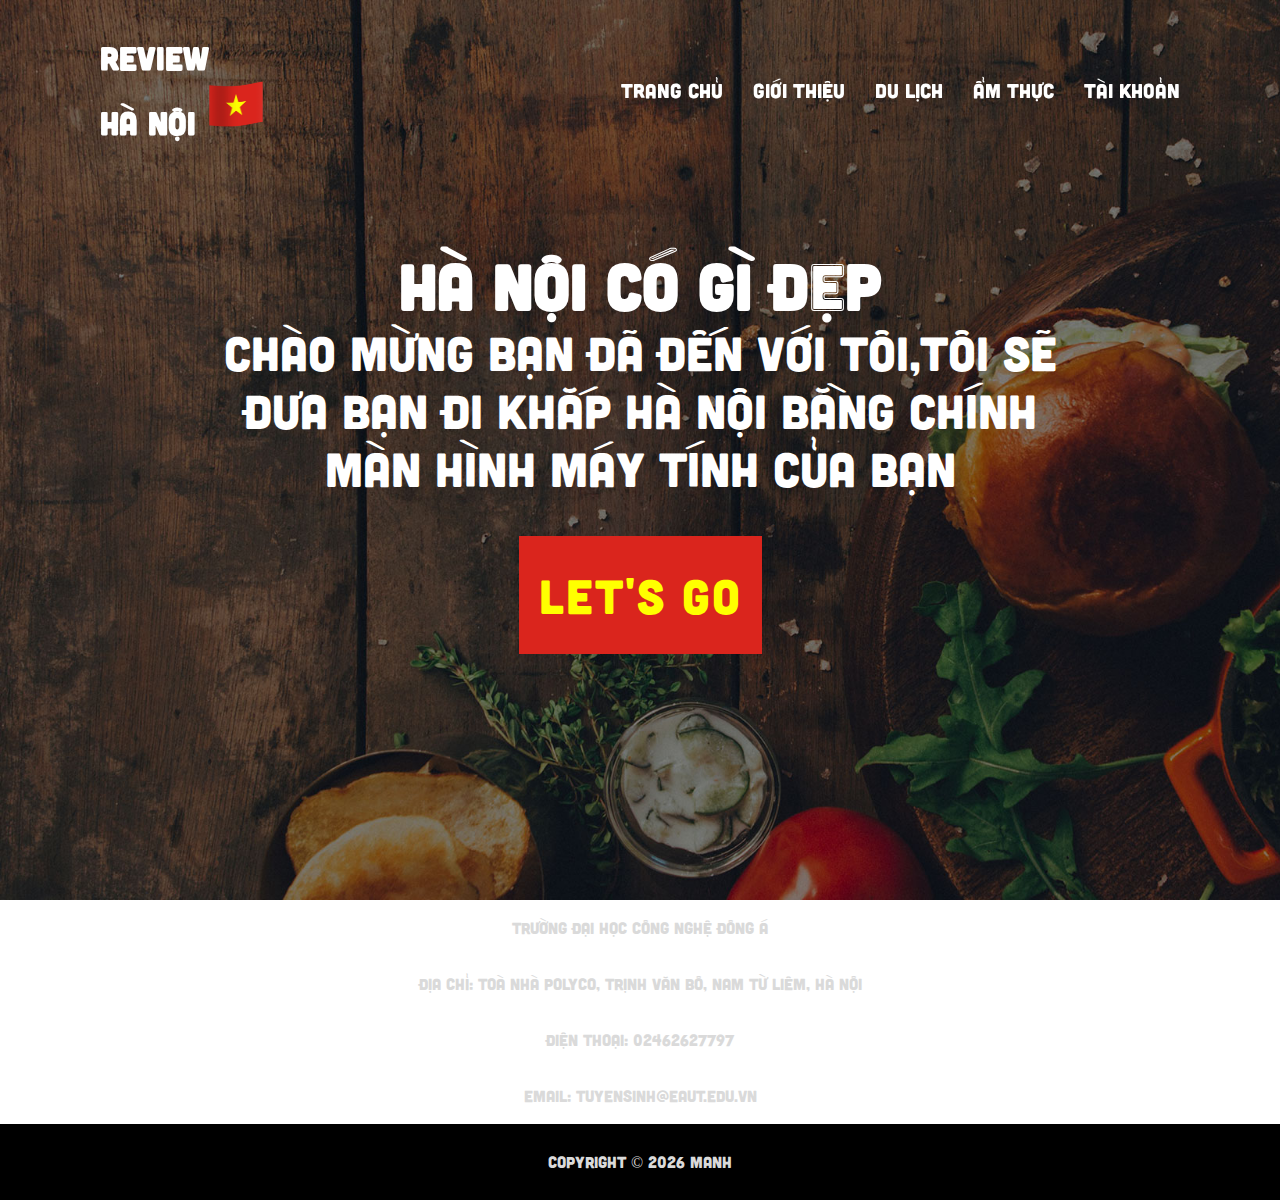
<file: index.html>
<!DOCTYPE html>
<html lang="en">
<head>
    <meta charset="UTF-8">
    <meta name="viewport" content="width=device-width, initial-scale=1.0">
    <link rel="icon" href="img/Vietnam.svg" type="image/x-icon"  />
    <title>REVIEW HÀ NỘI</title>
    <link rel="stylesheet" href="trangchu.css"> 
</head>
<body>
    <header>
        <a href="#"class="logo">REVIEW<br>HÀ NỘI<span><img src="img/vietnamgif.gif" width="80px" height="60px"></span></a>
        <ul class="taomenu">
            <li><a href="index.html">TRANG CHỦ</a></li>
            <li><a href="gioithieu.html">GIỚI THIỆU</a></li>           
            <li><a href="dulich.html">DU LỊCH</a></li>
            <li><a href="dacsan.html">ẨM THỰC</a></li>
            <li><a href="lienhe.html">TÀI KHOẢN</a></li>
        </ul>
    </header>
    
    <section class="banner" id="banner">
        <div class="content">
            <h2>HÀ NỘI CÓ GÌ ĐẸP</h2>
            <p>Chào mừng bạn đã đến với TÔI,TÔI sẽ đưa bạn đi khắp Hà Nội bằng chính màn hình máy tính của bạn</p>
            <br>
            <a href="dulich.html" class="btn">Let's go</a>
        </div>

    </section>
    <footer>
        <p class="copyright w3l">TRƯỜNG ĐẠI HỌC CÔNG NGHỆ ĐÔNG Á</p>
        <p class="copyright w3l">Địa chỉ: Toà Nhà Polyco, Trịnh Văn Bô, Nam Từ Liêm, Hà Nội</p>
        <p class="copyright w3l">Điện Thoại: 02462627797</p>
        <p class="copyright w3l">Email: tuyensinh@eaut.edu.vn</p>
        <p class="copyright w3l" style="background-color:black; padding:30px;"> copyright &copy; <script>document.write(new Date().getFullYear());</script> Manh</p>
    </footer>
    <script type="text/javascript">
        window.addEventListener('scroll', function(){
            const header = document.querySelector('header');
            header.classList.toggle('sticky',window.scrollY > 0);
        });
    
        </script>  
</body>
</html>
</file>
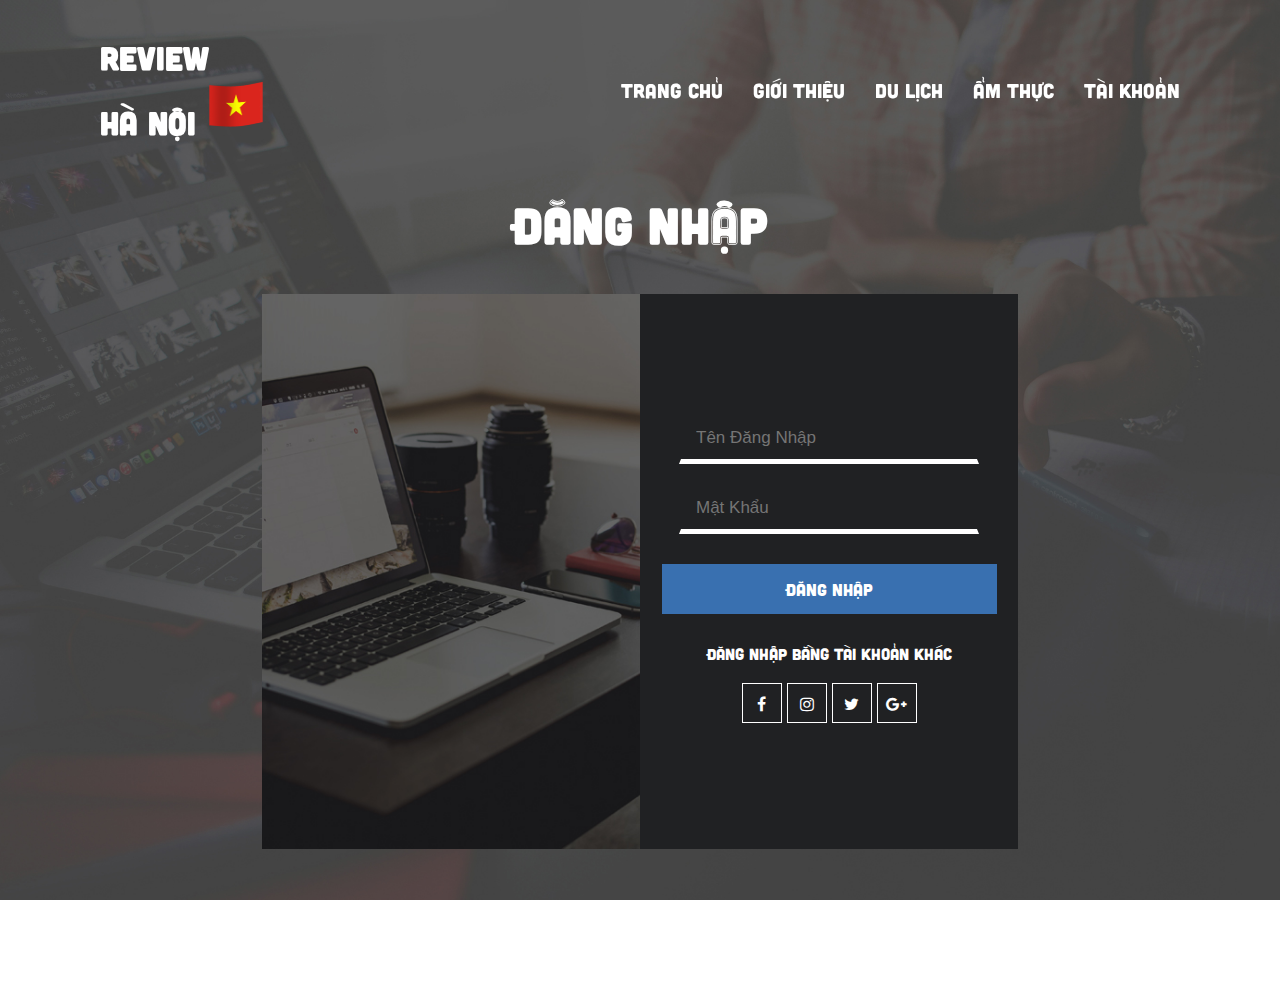
<file: dangnhap.html>
<!DOCTYPE html>
<html lang="en">
<head>
    <meta charset="UTF-8">
    <meta name="viewport" content="width=device-width, initial-scale=1.0">
    <link rel="icon" href="img/Vietnam.svg" type="image/x-icon"  />
    <title>ĐĂNG NHẬP</title>
    <link rel="stylesheet" href="trangchu.css">
    <link rel="stylesheet" href="https://cdnjs.cloudflare.com/ajax/libs/font-awesome/4.7.0/css/font-awesome.min.css">
</head>
<body>
    <header>
        <a href="#"class="logo">REVIEW<br>HÀ NỘI<span><img src="img/vietnamgif.gif" width="80px" height="60px"></span></a>
        <ul class="taomenu">
            <li><a href="index.html">TRANG CHỦ</a></li>
            <li><a href="gioithieu.html">GIỚI THIỆU</a></li>           
            <li><a href="dulich.html">DU LỊCH</a></li>
            <li><a href="dacsan.html">ẨM THỰC</a></li>
            <li><a href="lienhe.html">TÀI KHOẢN</a></li>
        </ul>
    </header>
    <script type="text/javascript">
        window.addEventListener('scroll', function(){
            const header = document.querySelector('header');
            header.classList.toggle('sticky',window.scrollY > 0);
        });
         </script>
        <br>
        <br>    
        <br>
        <section class="lienhe" id="lienhe">
            <h1 class="hello">Đăng Nhập</h1>
    <div class="hello-title">
        <div class="content-agile1">   
        </div>
        <div class="content-agile2">
            <form action="#" >
                <br>
                <br>
                <br>
                <br>
                <br>

                <div class="form-control w3layouts"> 
                    <input type="text" id="firstname"  placeholder="Tên Đăng Nhập" >
                </div>
                <div class="form-control agileinfo">	
                    <input type="password" class="lock"  placeholder="Mật Khẩu" id="password1" >
                </div>	
       
                <input type="submit" class="register" value="Đăng Nhập" id='sign-in'>
                
            </form>
            
            <p class="icon">Đăng Nhập Bằng Tài Khoản Khác</p>
            <ul class="danhsachicon">
                <li><a href="#"><i class="fa fa-facebook"></i></a></li>
                <li><a href="#"><i class="fa fa-instagram"></i></a></li>
                <li><a href="#"><i class="fa fa-twitter"></i></a></li>
                <li><a href="#"><i class="fa fa-google-plus"></i></a></li>
            </ul>
        </div>
        <div class="clear"></div>
    </div>
    <!-- <footer>
        <p class="copyright w3l">TRƯỜNG ĐẠI HỌC CÔNG NGHỆ ĐÔNG Á</p>
        <p class="copyright w3l">Địa chỉ: Toà Nhà Polyco, Trịnh Văn Bô, Nam Từ Liêm, Hà Nội</p>
        <p class="copyright w3l">Điện Thoại: 02462627797</p>
        <p class="copyright w3l">Email: tuyensinh@eaut.edu.vn</p>
    </footer> -->
        </section>
        <script src="dangnhap.js"></script>
</body>
</html>
</file>
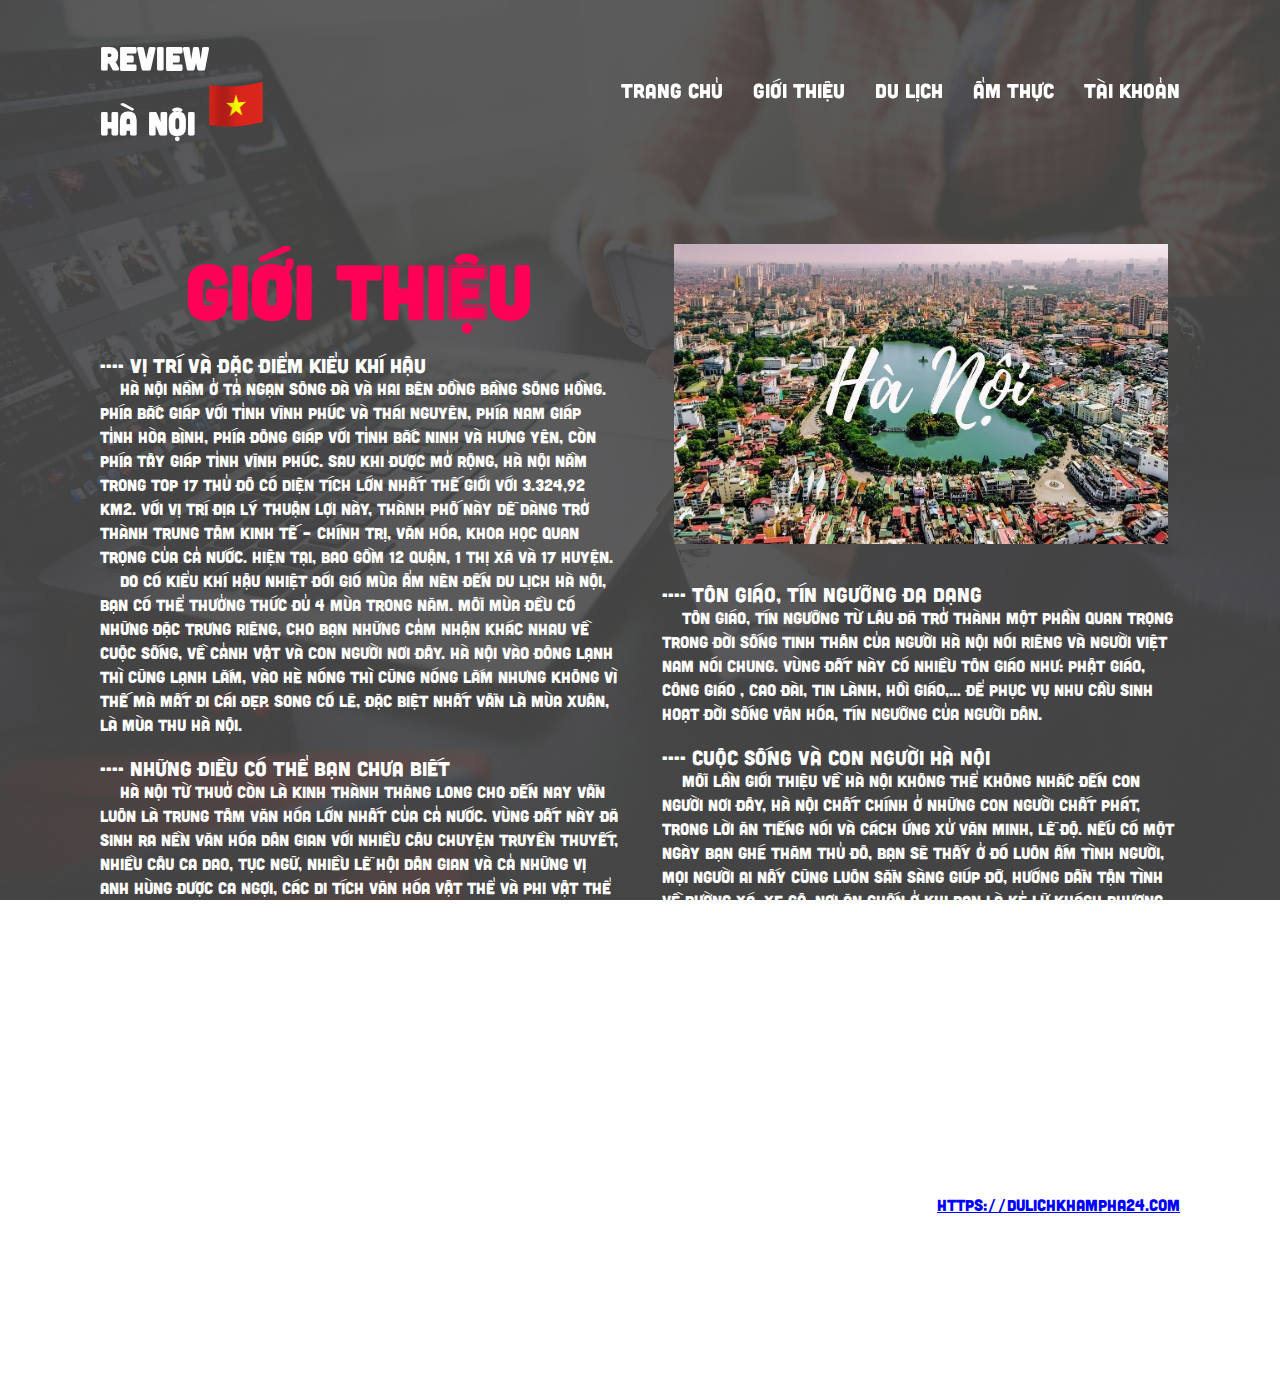
<file: gioithieu.html>
<!DOCTYPE html>
<html lang="en">
<head>
    <meta charset="UTF-8">
    <meta name="viewport" content="width=device-width, initial-scale=1.0">
    <link rel="icon" href="img/Vietnam.svg" type="image/x-icon"  />
    <title>GIỚI THIỆU HÀ NỘI</title>
    <link rel="stylesheet" href="trangchu.css">
</head>
<body>
    <header>
        <a href=""class="logo">REVIEW<br>HÀ NỘI<span><img src="img/vietnamgif.gif" width="80px" height="60px"></span></a>
        <ul class="taomenu">
            <li><a href="index.html">TRANG CHỦ</a></li>
            <li><a href="gioithieu.html">GIỚI THIỆU</a></li>
            <li><a href="dulich.html">DU LỊCH</a></li> 
            <li><a href="dacsan.html">ẨM THỰC</a></li>          
            <li><a href="lienhe.html">TÀI KHOẢN</a></li>
        </ul>
    </header>
    <script type="text/javascript">
        window.addEventListener('scroll', function(){
            const header = document.querySelector('header');
            header.classList.toggle('sticky',window.scrollY > 0);
        });
        </script>
   <br> <br> <br> <br> <br> <br> <br> <br>    
        <section class="gioithieu" id="gioithieu">  
            <div class="row">
                <div class="co150">
                    <h2 class="tieuDeText" style="text-align:center;font-size:50px;"><span>Giới Thiệu</span></h2>
                    <br>
                    <p style="font-size:20px;">---- Vị trí và đặc điểm kiểu khí hậu</p>
                    <p style="line-height:1.5 ;text-indent:20px;">Hà Nội nằm ở tả ngạn sông Đà và hai bên đồng bằng sông Hồng.
                    Phía Bắc giáp với tỉnh Vĩnh Phúc và Thái Nguyên, phía Nam giáp tỉnh Hòa Bình,
                    phía Đông giáp với tỉnh Bắc Ninh và Hưng Yên, còn phía Tây giáp tỉnh Vĩnh Phúc.
                     Sau khi được mở rộng, Hà Nội nằm trong top 17 Thủ đô có diện tích lớn nhất thế giới với 3.324,92 km2.
                     Với vị trí địa lý thuận lợi này, thành phố này dễ dàng trở thành trung tâm kinh tế – chính trị, văn hóa,
                    khoa học quan trọng của cả nước. Hiện tại, bao gồm 12 quận, 1 thị xã và 17 huyện.
                 <p style="line-height:1.5 ;text-indent:20px;">Do có kiểu khí hậu nhiệt đới gió mùa ẩm nên đến du lịch Hà Nội, bạn có thể thưởng thức đủ 4 mùa trong năm.
                    Mỗi mùa đều có những đặc trưng riêng, cho bạn những cảm nhận khác nhau về cuộc sống, về cảnh vật và con người nơi đây.
                     Hà Nội vào đông lạnh thì cũng lạnh lắm, vào hè nóng thì cũng nóng lắm nhưng không vì thế mà mất đi cái đẹp.
                    Song có lẽ, đặc biệt nhất vẫn là mùa xuân, là mùa thu Hà Nội.</p>
                    <br>
                    <p style="font-size:20px;">---- Những điều có thể bạn chưa biết</p>
                <p style="line-height:1.5 ;text-indent:20px;"> Hà Nội từ thuở còn là Kinh thành Thăng Long cho đến nay vẫn luôn là trung tâm văn hóa lớn nhất của cả nước.
                 Vùng đất này đã sinh ra nền văn hóa dân gian với nhiều câu chuyện truyền thuyết, nhiều câu ca dao, tục ngữ, 
                 nhiều lễ hội dân gian và cả những vị anh hùng được ca ngợi, các di tích văn hóa vật thể và phi vật thể được
                 công nhận. </p>
                 <br>
                  <p style="font-size:20px;">---- Một điều khi giới thiệu về Hà Nội </p>
                  <p style="line-height:1.5 ;text-indent:20px;"> một Hà Nội rất đặc biệt khi mang nhiều nền văn hóa khác nhau,
                     và không đâu nhiều làng văn hiến như nơi này. Cùng với đó là những ngôi làng với kiến trúc Phật giáo, dân gian,
                      kiến trúc Pháp nằm rải rắp khắp nơi, hiến du khách không khỏi thích thú khi lạc bước trên một thành phố sầm uất,
                       phát triển như Hà Nội vẫn tìm thấy những giá trị văn hóa ngàn năm trước đó.</p>
                       <br>
                       <p style="font-size:20px;">---- Hà Nội truyền thống ngàn năm văn hiến</p>
                       <p style="line-height:1.5 ;text-indent:20px;"> Truyền thống Hà Nội hiện hữu từ những điều nhỏ nhặt nhất, từ lời nói “cảm ơn”, “xin lỗi” đến cách chào hỏi, cách mời nhau.
                         Tất cả đã được thống nhất trong chuẩn mực giáo dục sao cho mọi người yêu mến. Truyền thống ấy còn được thể hiện ở những
                          làng nghề truyền thống, các con phố buôn bán các mặt hàng độc đáo như gốm Bát Tràng, phố hàng Mã, hàng Bạc,…</p>
                </div>
                
                <div class="co150">
                    <div class="imgBx">
                        <img src="img/hanoi.jpg">
                    </div>
                  <br>
                    <br>
                    <p style="font-size:20px;">---- Tôn giáo, tín ngưỡng đa dạng</p>
                   <p style="line-height:1.5 ;text-indent:20px;">Tôn giáo, tín ngưỡng từ lâu đã trở thành một phần quan trọng trong đời sống tinh thân của người Hà Nội nói riêng
                        và người Việt Nam nói chung. Vùng đất này có nhiều tôn giáo như: Phật giáo, Công giáo , Cao đài, Tin Lành,
                         hồi giáo,… để phục vụ nhu cầu sinh hoạt đời sống văn hóa, tín ngưỡng của người dân.</p>
                    <br>
                    <p style="font-size:20px;">---- Cuộc sống và con người Hà Nội</p>
                    <p style="line-height:1.5 ;text-indent:20px;">Mỗi lần giới thiệu về Hà Nội không thể không nhắc đến con người nơi đây, Hà Nội chất chính ở những con người chất phát,
                         trong lời ăn tiếng nói và cách ứng xử văn minh, lễ độ. Nếu có một ngày bạn ghé thăm Thủ đô, bạn sẽ thấy ở đó luôn ấm tình người,
                          mọi người ai nấy cũng luôn sẵn sàng giúp đỡ, hướng dẫn tận tình về đường xá, xe cộ, nơi ăn chốn ở khi bạn là kẻ lữ khách phương xa.
                           Những điều giản dị trên phố Hà Nội Và bên cạnh nét cổ kính ngàn năm, bên cạnh những góc phố cũ và nếp sống bình lặng. Du khách sẽ
                            vẫn cảm nhận được không khí nhộn nhịp của một thành phố vốn là Thủ đô của đất nước này. Sáng ra, trên những con đường tấp nập người đi kẻ lại,
                             nhất là vào những giờ cao điểm. Tối về, Hà Nội lại trở về với bầu không gian đó, yên bình, cổ kính, rực rỡ trong ánh đèn đêm.</p>
                             <br><br>
                             <br><br>
                             <br><br>
                             <p style="float:right;">Nguồn: <a href="https://dulichkhampha24.com" style="color:#0000FF;"> https://dulichkhampha24.com</a> </p> 
                </p>
                </div>
            </div>
        </section>    
</body>
</html>
</file>
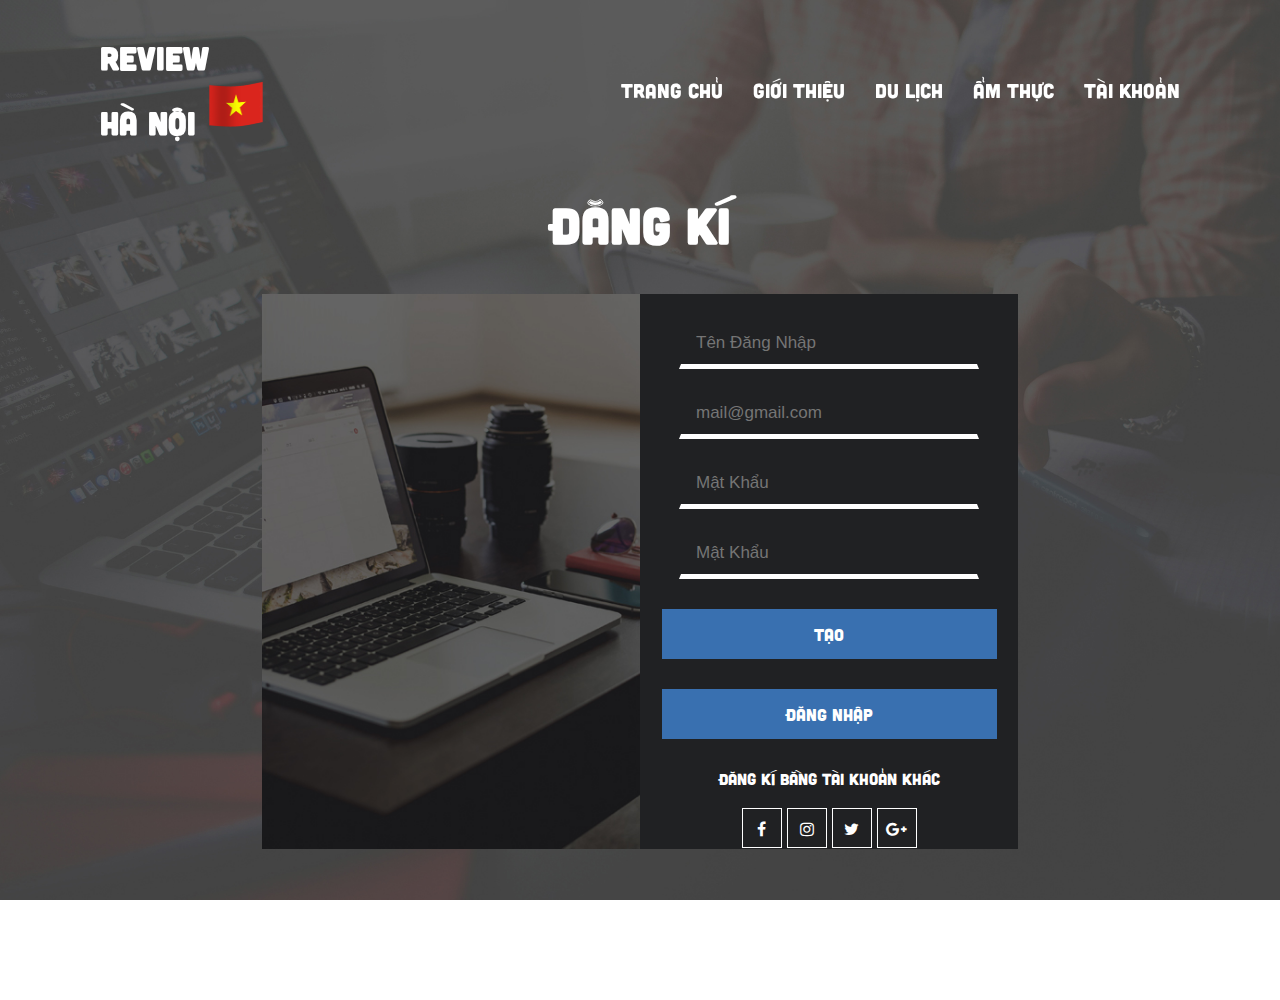
<file: lienhe.html>
<!DOCTYPE html>
<html lang="en">
<head>
    <meta charset="UTF-8">
    <meta name="viewport" content="width=device-width, initial-scale=1.0">
    <link rel="icon" href="img/Vietnam.svg" type="image/x-icon"  />
    <title>LIÊN HỆ</title>
    <link rel="stylesheet" href="trangchu.css"> 
    <link rel="stylesheet" href="https://cdnjs.cloudflare.com/ajax/libs/font-awesome/4.7.0/css/font-awesome.min.css">
</head>
<body>
    <header>
        <a href="#"class="logo">REVIEW<br>HÀ NỘI<span><img src="img/vietnamgif.gif" width="80px" height="60px"></span></a>
        <ul class="taomenu">
            <li><a href="index.html">TRANG CHỦ</a></li>
            <li><a href="gioithieu.html">GIỚI THIỆU</a></li>           
            <li><a href="dulich.html">DU LỊCH</a></li>
            <li><a href="dacsan.html">ẨM THỰC</a></li>
            <li><a href="lienhe.html">TÀI KHOẢN</a></li>
        </ul>
    </header>
    <script type="text/javascript">
        window.addEventListener('scroll', function(){
            const header = document.querySelector('header');
            header.classList.toggle('sticky',window.scrollY > 0);
        });
        </script>
        <br>
        <br>    
        <br>
        <section class="lienhe" id="lienhe">
            <h1 class="hello">Đăng Kí</h1>
    <div class="hello-title">
        <div class="content-agile1">
          
        </div>
        <div class="content-agile2">
            <form action="#" >
                <div class="form-control w3layouts"> 
                    <input type="text" id="firstname"  placeholder="Tên Đăng Nhập" >
                </div>
    
                <div class="form-control w3layouts">	
                    <input type="email" id="email"  placeholder="mail@gmail.com" >
                </div>
    
                <div class="form-control agileinfo">	
                    <input type="password" class="lock"  placeholder="Mật Khẩu" id="password1" >
                </div>	
    
                <div class="form-control agileinfo">	
                    <input type="password" class="lock" id="password2" placeholder="Mật Khẩu" >
                </div>			
                
                <input type="submit" class="register" value="Tạo" id = 'Sign-in'>
                <a href="./dangnhap.html" class='dangki'style ='text-decoration: none;padding-top: 15px;'>Đăng Nhập</a>
            </form>
            
            <p class="icon">Đăng Kí Bằng Tài Khoản Khác</p>
            <ul class="danhsachicon">
                <li><a href="#"><i class="fa fa-facebook"></i></a></li>
                <li><a href="#"><i class="fa fa-instagram"></i></a></li>
                <li><a href="#"><i class="fa fa-twitter"></i></a></li>
                <li><a href="#"><i class="fa fa-google-plus"></i></a></li>
            </ul>
        </div>
        <div class="clear"></div>
    </div>
    <!-- <footer>
        <p class="copyright w3l">TRƯỜNG ĐẠI HỌC CÔNG NGHỆ ĐÔNG Á</p>
        <p class="copyright w3l">Địa chỉ: Toà Nhà Polyco, Trịnh Văn Bô, Nam Từ Liêm, Hà Nội</p>
        <p class="copyright w3l">Điện Thoại: 02462627797</p>
        <p class="copyright w3l">Email: tuyensinh@eaut.edu.vn</p>
    </footer>-->
        </section>
        <script src="./dangki.js"></script>
</body>
</html>
</file>
<file: trangchu.css>
*{
    margin: 0;
    padding: 0;
    box-sizing: border-box;
    font-family: 'iCielBCCubano-Normal';
    
   
}
@font-face{
    font-family: 'iCielBCCubano-Normal';
    src: url('font/iCielBCCubano-Normal.ttf');
}
p{
    font-weight: 300;
    color:#fff ;
}
section{
    padding: 100px;
}
body{
    min-height: 1000px;
    background:url(img/banner.jpg) no-repeat;
	background-attachment:fixed;
	background-position:center;
	background-size:cover;
	font-family: 'Raleway', sans-serif;
	font-weight:300;
    
}
.banner{
    position: relative;
    width: 100%;
    min-height: 100vh;
    display: flex;
    justify-content: center;
    align-items: center;
    background: url(img/bg2.jpg);
    background-size: cover;
}
.banner .content{
    max-width: 900px;
    text-align: center;
}
.banner .content h2{
    font-size: 4em;
    color: #fff;
}
.banner .content p{
    font-size: 3em;
    color: #fff;
}
.btn{
    font-size: 3em;
    color: #ff0;
    background-color: #da251d;   
    display: inline-block;
    padding: 30px 20px;
    margin-top: 20px;
    text-transform: uppercase;
    text-decoration: none;
    letter-spacing: 2px;
    transition: 0.5s;
}
.btn:hover{
    letter-spacing: 10px;
}
header{
    position: fixed;
    top: 0;
    left: 0;
    width: 100%;
    padding:40px 100px;
    z-index: 10000;
    display: flex;
    justify-content: space-between;
    align-items: center;
    transition: 0.5s;

}
header.sticky{
    background : #da251d;
    padding: 10px 100px;
    box-shadow :0 5px 20px rgba(0, 0, 0, 0.05);
}

header .logo{
    
    color: #fff;
    font-size: 2em;
    font-weight: 600;
    text-decoration: none;
    line-height: 35px;

}

header.sticky .logo{
    color: #FFFF00;
}
header .logo span{
    color: #da251d;

}
header .taomenu{
    
    position: relative;
    display: flex;
}

header .taomenu li {
    list-style: none;
    margin-left: 30px;
}
header .taomenu li a{
    font-family: 'iCielBCCubano-Normal';
    text-transform: uppercase;
    display: block;
    font-size: 20px;
    text-decoration: none;
    color: #fff;
    font-weight: 300;
    transition: 0.5s;
    
}
header.sticky .taomenu li a{
    color:#ff0;
}
 header .taomenu:hover li a{
    transform: scale(1.5);
    opacity: 0;
    filter: blur(2px);
   
    
} 
 header .taomenu li a:hover{
     
    transform: scale(2);
    opacity: 1.5;
    filter: blur(0);
    display: block;
    color: #ff0;
    
} 
header .taomenu li >ul{
    display: none;
    transform: none;
    opacity: none;
    filter: none;
}
header .taomenu:hover li >ul{
    display: block;
}

.tieuDeText span{
    color: #ff0157;
    font-weight: 700;
    font-size: 1.5em;
    
}
.gioithieu p{
    
    font-family: 'iCielBCCubano-Normal';
}
.tieuDe{
    width: 100%;
    display: flex;
    justify-content: center;
    align-items: center;
    flex-direction: column;
}

/*dacsan*/
.dacsan .content{
    display: flex;
    justify-content: center;
    flex-direction: row-reverse;
    flex-wrap: wrap;
    margin-top: 40px;
}
.dacsan .content .box{
    width: 340px;
    margin: 20px;
    border: 15px solid #fff;
    box-shadow: 0 5px 35px rgba(0, 0, 0, 0.08);
}
.dacsan .content .box .imgBx{
position: relative;
width: 100%;
height: 300px;
}
.dacsan .content .box .imgBx img{
    position: absolute;
    top: 0;
    left: 0;
    width: 100%;
    height: 100%;
    object-fit: cover;
}
.dacsan .content .box .text{
    padding: 15px 0 5px;
}
.dacsan .content .box .text h3{
    font-weight: 400;
    color: rgb(255, 255, 255);
    font-size: 30px;
    text-align: center;
}

.dacsan .content .box .text span{
    font-weight: 400;
    color: rgb(255, 255, 255);
    font-size: 30px;
    text-align: center;
    padding: 60px;
    padding-top: auto;
    color: rgb(233, 10, 10);
}
.dacsan .content .box .text p{
    font-weight: 100;
    color: rgb(240, 235, 235);
}

.buy{
    font-size: 1em;
    color: #fff;
    background-color: #ff0157;
    display: inline-block;
    padding: 10px 30px;
    margin-top: 20px;
    text-transform: uppercase;
    text-decoration: none;
    letter-spacing: 2px;
    transition: 0.5s;
    
}
.box .buy button{
    color: #ff0157;
    font-weight: 700;
    font-size: 1.5em;
    
    
}

.row{
    position: relative;
    width: 100%;
    display: flex;
    justify-content: space-between;
}
.row .co150{
    position: relative;
    width: 48%;
}
.row .co150 .imgBx{
    position: relative;
    width: 100%;
    min-height: 300px;
}
.row .co150 .imgBx img{
    position: absolute;
    top: 0;
    left: 0;
    width: 100%;
    height: 100%;
    object-fit: contain;
}
/*dangnhap*/
h1.hello {
	font-size:50px;
	color:#fff;
	padding:40px 0;
	text-align:center;
	text-transform:uppercase;
}
.hello-title {
	background-color:#202123;
	width:70%;
	margin:0 auto 50px;
	padding:0;
}
.hello-title .content-agile1 {
    width: 50%;
    float: left;
    background: url(img/content.jpg) no-repeat;
    background-position: center;
    background-size: cover;
    height: 555px;
}

.hello-title .content-agile2 {
	width: 50%;
    float: left;
    padding: 25px 0 0;
}input#firstname{
	width:300px;
	height:50px;
	padding:0 15px;
	color:#fff;
	font-size:17px;
	font-weight:200;
	background-color:transparent;
	border-bottom:5px solid #fff;
	border-top-color:transparent;
	border-left-color:transparent;
	border-right-color:transparent;
	font-family: 'Raleway', sans-serif;
	margin:0 auto 20px;
	display:block;
	outline:none;
}
input#email{
    width:300px;
	height:50px;
	padding:0 15px;
	color:#fff;
	font-size:17px;
	font-weight:200;
	background-color:transparent;
	border-bottom:5px solid #fff;
	border-top-color:transparent;
	border-left-color:transparent;
	border-right-color:transparent;
	font-family: 'Raleway', sans-serif;
	margin:0 auto 20px;
	display:block;
	outline:none;
}
input#password1{
    width:300px;
	height:50px;
	padding:0 15px;
	color:#fff;
	font-size:17px;
	font-weight:200;
	background-color:transparent;
	border-bottom:5px solid #fff;
	border-top-color:transparent;
	border-left-color:transparent;
	border-right-color:transparent;
	font-family: 'Raleway', sans-serif;
	margin:0 auto 20px;
	display:block;
	outline:none;
}
input#password2{
    width:300px;
	height:50px;
	padding:0 15px;
	color:#fff;
	font-size:17px;
	font-weight:200;
	background-color:transparent;
	border-bottom:5px solid #fff;
	border-top-color:transparent;
	border-left-color:transparent;
	border-right-color:transparent;
	font-family: 'Raleway', sans-serif;
	margin:0 auto 20px;
	display:block;
	outline:none;
}
input#firstname:focus,input#email:focus,input#password1:focus,input#password2:focus,input#firstname:hover,input#email:hover,input#password1:hover,input#password2:hover {
	color:#fff;
	border-bottom:5px solid #3970b0;
}
input.register {
    width: 335px;
    margin: 30px auto;
    display: block;
    height: 50px;
    text-align: center;
    font-size: 17px;
    font-weight: normal;
    color: #fff;
    background-color:#3970b0;
    border-color: transparent;
	font-family: 'Raleway', sans-serif;
    cursor:pointer;
    
}
input.register:hover {
	color: #fff;
    background-color:#3970b0;
}
p.icon {
    font-size: 16px;
    font-weight: normal;
    color: #fff;
    text-align: center;
    text-transform: capitalize;
    padding-bottom: 20px;
}
ul.danhsachicon {
    text-align: center;
}
ul.danhsachicon li {
	display:inline-block;
	margin:0;
}
ul.danhsachicon li a i.fa {
	width:40px;
	height:40px;
	border:1px solid #fff;
	text-align:center;
	line-height:40px;
	color:#fff;
}
input.register:hover {
	color: #fff;
    background-color:#3970b0;
}
p.icon {
    font-size: 16px;
    font-weight: normal;
    color: #fff;
    text-align: center;
    text-transform: capitalize;
    padding-bottom: 20px;
}
ul.danhsachicon {
    text-align: center;
}
ul.danhsachicon li {
	display:inline-block;
	margin:0;
}
ul.danhsachicon li a i.fa {
	width:40px;
	height:40px;
	border:1px solid #fff;
	text-align:center;
	line-height:40px;
	color:#fff;
}
ul.danhsachicon li a i.fa.fa-facebook:hover {
	background-color:#3b5998;
	color:#fff;
	border-color:#3b5998;
}
ul.danhsachicon li a i.fa.fa-twitter:hover {
	background-color:#1da1f2;
	color:#fff;
	border-color:#1da1f2;
}
ul.danhsachicon li a i.fa.fa-instagram:hover {
	background-color:#cd201f;
	color:#fff;
	border-color:#cd201f;
}
ul.danhsachicon li a i.fa.fa-google-plus:hover {
	background-color:#dd4b39;
	color:#fff;
	border-color:#dd4b39;
}
p.copyright {
    font-size: 16px;
    text-align: center;
    color: #dadada;
    /* line-height: 5px; */
    padding: 20px 10px;
    /* margin-top: 20px; */
    line-height: 1;
   
}
.clear {
	clear:both;
}
ul.danhsachicon li a i.fa:hover {
    -webkit-animation: spin 2s linear infinite;
	animation: spin 2s linear infinite;
	-moz-animation: spin 2s linear infinite;
	-o-animation: spin 2s linear infinite;
	-ms-animation: spin 2s linear infinite;
}

@-webkit-keyframes spin {
  0% { -webkit-transform: rotate(0deg); }
  100% { -webkit-transform: rotate(360deg); }
}

@keyframes spin {
  0% { transform: rotate(0deg); }
  100% { transform: rotate(360deg); }
}

input.register {
    width: 335px;
    margin: 30px auto;
    display: block;
    height: 50px;
    text-align: center;
    font-size: 17px;
    font-weight: normal;
    color: #fff;
    background-color:#3970b0;
    border-color: transparent;
	font-family: 'iCielBCCubano-Normal';
    cursor:pointer;
    
}
input.register:hover {
	color: #fff;
    background-color:#3970b0;
}
a.dangki{
    width: 335px;
    margin: 30px auto;
    display: block;
    height: 50px;
    text-align: center;
    font-size: 17px;
    font-weight: normal;
    color: #fff;
    background-color:#3970b0;
    border-color: transparent;
    font-family: 'iCielBCCubano-Normal';
    cursor:pointer;
}
a.dangki:hover {
    color: #fff;
    background-color:#3970b0;
}
.content-agile2.dangki a{
    text-decoration: none
}

#btn-remove,#btn-show-cart{
    background-color: #16629b;
    color: #fff;
    font-size:18px;
    border:none;
    padding:10px 20px;
    margin-bottom: 20px;
  } 

  #cart {
    padding: 100px;
    color: #fff;
    margin: 0 auto;
  }
  table {
    width: 100%;
    border-collapse: collapse;
    margin: 0 auto;
  }
  table p {
      text-align: center;
  }
  th,td {
    border: 3px solid #fafbfc;
    font-size: 2em;
  }
  table img {
    width: 100%;
    text-align: center;

  }
  table b {
     
      padding: 40px;
      color: #fff;
  }
  tfoot{
      margin-left: 30px;
      text-align: 10px;
      padding: 100px;
  }
  .hide{
      display: none;
  }
  .show{
      display: block;
  }
</file>
